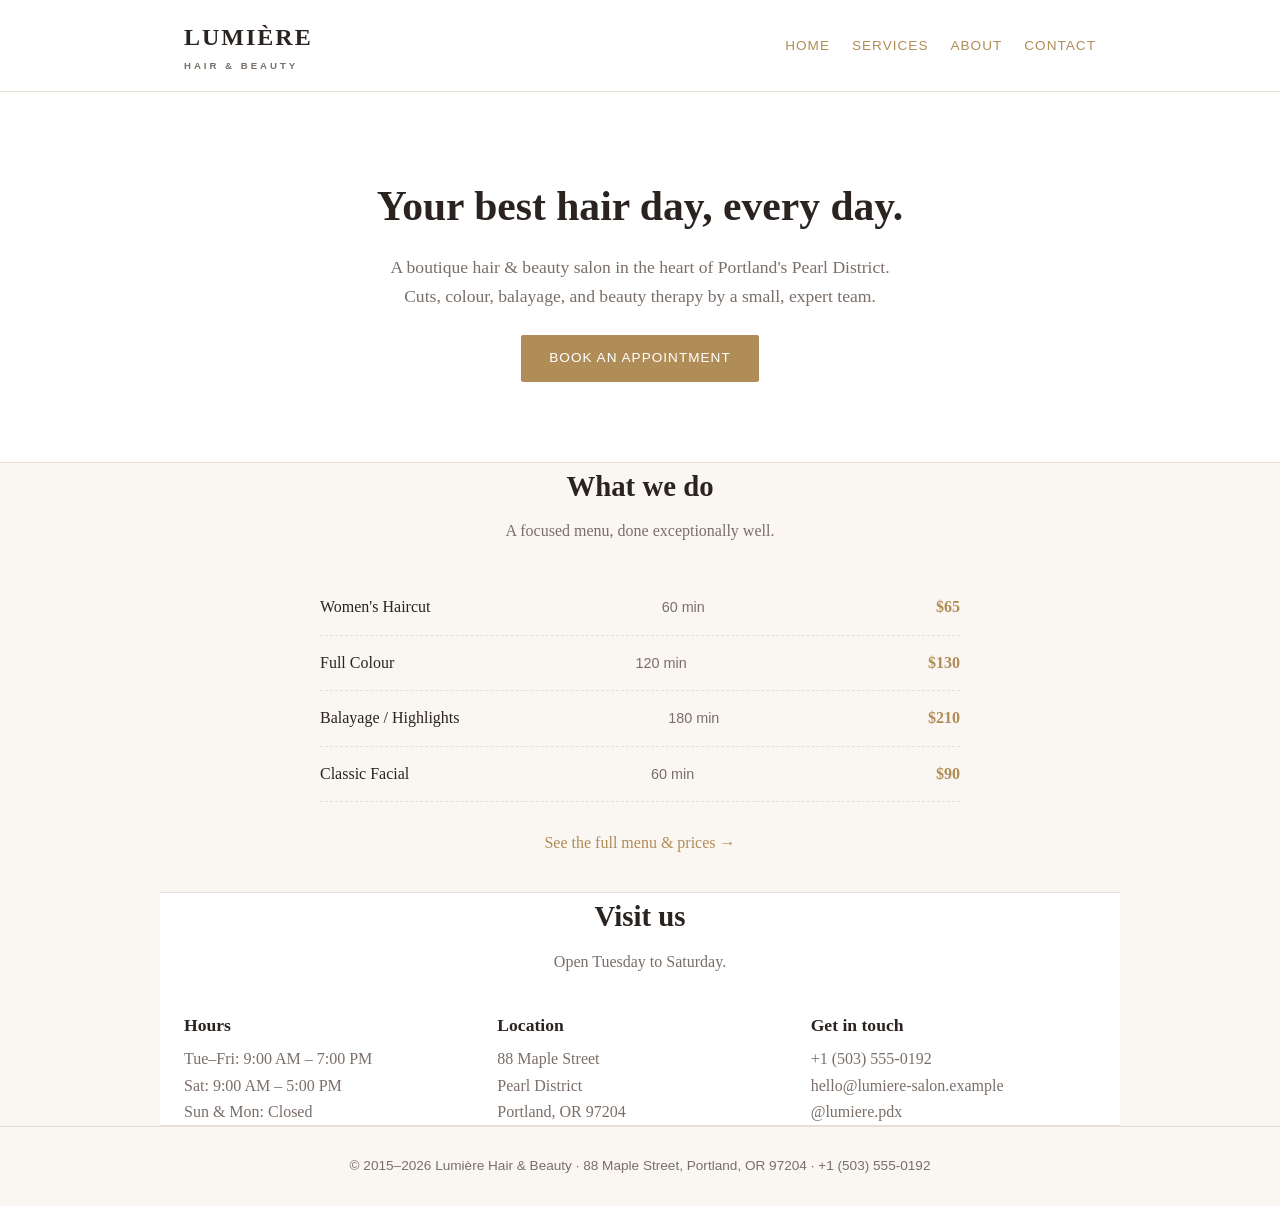
<file: index.html>
<!DOCTYPE html>
<html lang="en">
<head>
  <meta charset="UTF-8" />
  <meta name="viewport" content="width=device-width, initial-scale=1.0" />
  <title>Lumière Hair & Beauty — Portland Boutique Salon</title>
  <meta name="description" content="Lumière Hair & Beauty is a boutique hair and beauty salon in the Pearl District, Portland. Cuts, colour, balayage, facials and more." />
  <link rel="stylesheet" href="styles.css" />
</head>
<body>
  <header>
    <nav class="nav">
      <div class="brand">LUMIÈRE<small>HAIR &amp; BEAUTY</small></div>
      <ul>
        <li><a href="index.html">Home</a></li>
        <li><a href="services.html">Services</a></li>
        <li><a href="about.html">About</a></li>
        <li><a href="contact.html">Contact</a></li>
      </ul>
    </nav>
  </header>

  <div class="hero">
    <h1>Your best hair day, every day.</h1>
    <p>A boutique hair &amp; beauty salon in the heart of Portland's Pearl District. Cuts, colour, balayage, and beauty therapy by a small, expert team.</p>
    <a class="btn" href="contact.html">Book an appointment</a>
  </div>

  <section class="wrap">
    <h2>What we do</h2>
    <p class="sub">A focused menu, done exceptionally well.</p>
    <div class="services">
      <div class="service"><span>Women's Haircut</span><span class="meta">60 min</span><span class="price">$65</span></div>
      <div class="service"><span>Full Colour</span><span class="meta">120 min</span><span class="price">$130</span></div>
      <div class="service"><span>Balayage / Highlights</span><span class="meta">180 min</span><span class="price">$210</span></div>
      <div class="service"><span>Classic Facial</span><span class="meta">60 min</span><span class="price">$90</span></div>
    </div>
    <p class="sub" style="margin-top:28px"><a href="services.html">See the full menu &amp; prices →</a></p>
  </section>

  <section class="wrap" style="background:#fff;border-top:1px solid var(--line);border-bottom:1px solid var(--line)">
    <h2>Visit us</h2>
    <p class="sub">Open Tuesday to Saturday.</p>
    <div class="info">
      <div>
        <h3>Hours</h3>
        <p>Tue–Fri: 9:00 AM – 7:00 PM<br />Sat: 9:00 AM – 5:00 PM<br />Sun &amp; Mon: Closed</p>
      </div>
      <div>
        <h3>Location</h3>
        <p>88 Maple Street<br />Pearl District<br />Portland, OR 97204</p>
      </div>
      <div>
        <h3>Get in touch</h3>
        <p>+1 (503) 555-0192<br />hello@lumiere-salon.example<br />@lumiere.pdx</p>
      </div>
    </div>
  </section>

  <footer>
    <p>© 2015–2026 Lumière Hair &amp; Beauty · 88 Maple Street, Portland, OR 97204 · +1 (503) 555-0192</p>
  </footer>
</body>
</html>
</file>
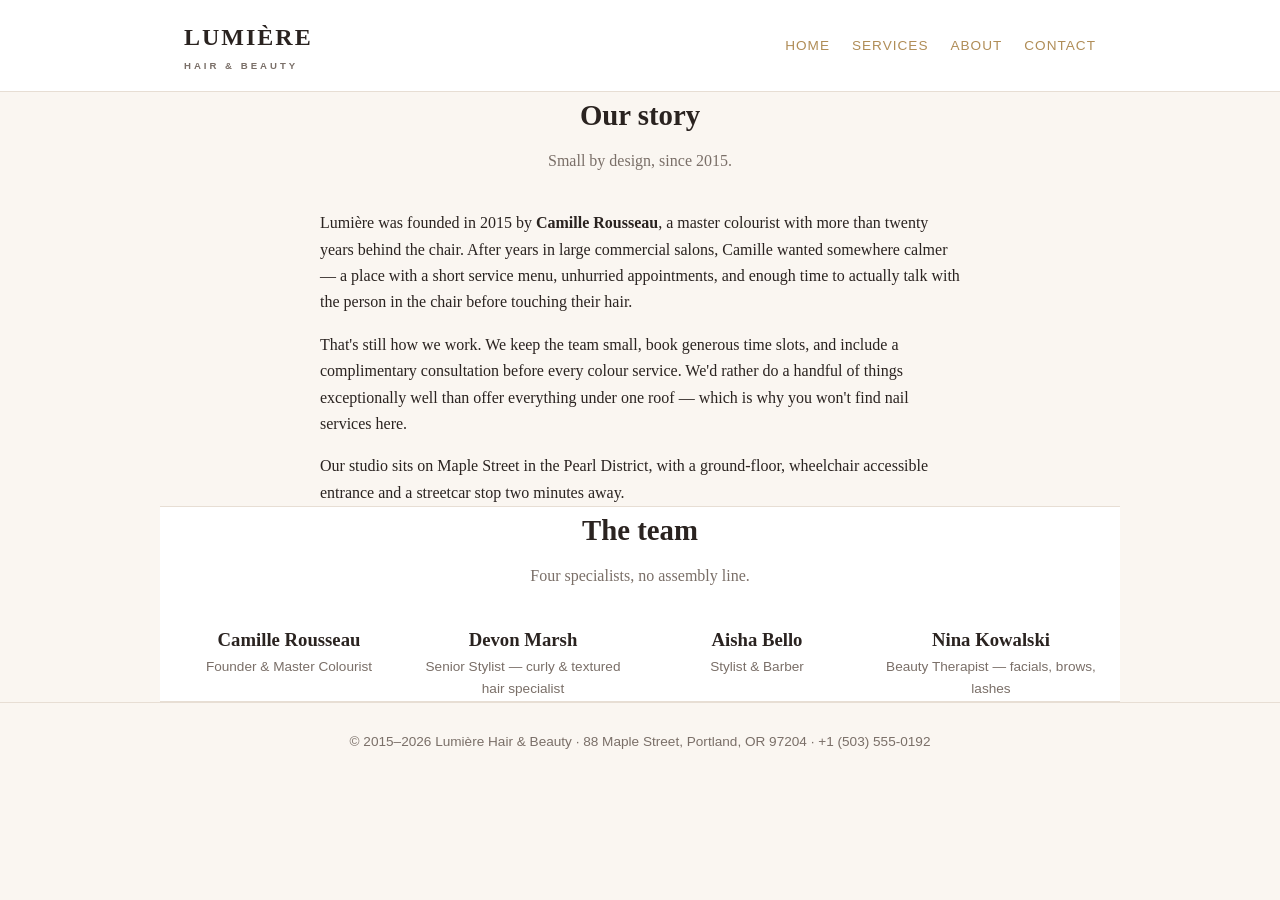
<file: about.html>
<!DOCTYPE html>
<html lang="en">
<head>
  <meta charset="UTF-8" />
  <meta name="viewport" content="width=device-width, initial-scale=1.0" />
  <title>About Us — Lumière Hair & Beauty</title>
  <meta name="description" content="Meet the team behind Lumière Hair & Beauty, a boutique salon founded in 2015 by master colourist Camille Rousseau." />
  <link rel="stylesheet" href="styles.css" />
</head>
<body>
  <header>
    <nav class="nav">
      <div class="brand">LUMIÈRE<small>HAIR &amp; BEAUTY</small></div>
      <ul>
        <li><a href="index.html">Home</a></li>
        <li><a href="services.html">Services</a></li>
        <li><a href="about.html">About</a></li>
        <li><a href="contact.html">Contact</a></li>
      </ul>
    </nav>
  </header>

  <section class="wrap">
    <h2>Our story</h2>
    <p class="sub">Small by design, since 2015.</p>
    <div style="max-width:640px;margin:0 auto">
      <p style="margin-bottom:16px">
        Lumière was founded in 2015 by <strong>Camille Rousseau</strong>, a master colourist with
        more than twenty years behind the chair. After years in large commercial salons, Camille
        wanted somewhere calmer — a place with a short service menu, unhurried appointments, and
        enough time to actually talk with the person in the chair before touching their hair.
      </p>
      <p style="margin-bottom:16px">
        That's still how we work. We keep the team small, book generous time slots, and include a
        complimentary consultation before every colour service. We'd rather do a handful of things
        exceptionally well than offer everything under one roof — which is why you won't find nail
        services here.
      </p>
      <p>
        Our studio sits on Maple Street in the Pearl District, with a ground-floor, wheelchair
        accessible entrance and a streetcar stop two minutes away.
      </p>
    </div>
  </section>

  <section class="wrap" style="background:#fff;border-top:1px solid var(--line);border-bottom:1px solid var(--line)">
    <h2>The team</h2>
    <p class="sub">Four specialists, no assembly line.</p>
    <div class="team">
      <div class="member">
        <h3>Camille Rousseau</h3>
        <p class="role">Founder &amp; Master Colourist</p>
      </div>
      <div class="member">
        <h3>Devon Marsh</h3>
        <p class="role">Senior Stylist — curly &amp; textured hair specialist</p>
      </div>
      <div class="member">
        <h3>Aisha Bello</h3>
        <p class="role">Stylist &amp; Barber</p>
      </div>
      <div class="member">
        <h3>Nina Kowalski</h3>
        <p class="role">Beauty Therapist — facials, brows, lashes</p>
      </div>
    </div>
  </section>

  <footer>
    <p>© 2015–2026 Lumière Hair &amp; Beauty · 88 Maple Street, Portland, OR 97204 · +1 (503) 555-0192</p>
  </footer>
</body>
</html>
</file>
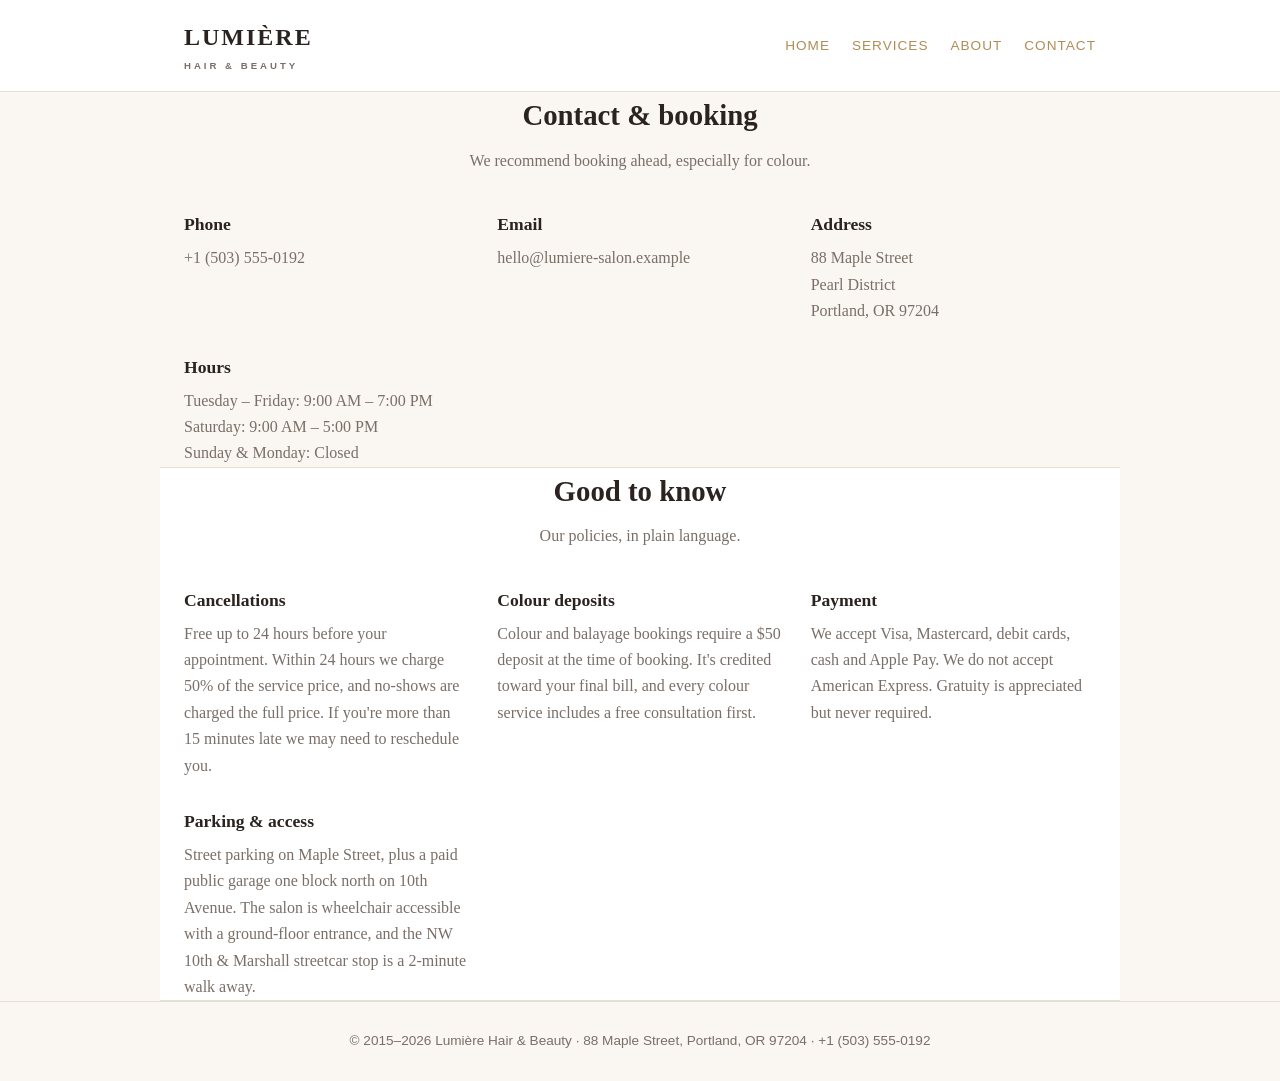
<file: contact.html>
<!DOCTYPE html>
<html lang="en">
<head>
  <meta charset="UTF-8" />
  <meta name="viewport" content="width=device-width, initial-scale=1.0" />
  <title>Contact & Booking — Lumière Hair & Beauty</title>
  <meta name="description" content="Contact Lumière Hair & Beauty in Portland: hours, address, phone, parking, cancellation policy and payment methods." />
  <link rel="stylesheet" href="styles.css" />
</head>
<body>
  <header>
    <nav class="nav">
      <div class="brand">LUMIÈRE<small>HAIR &amp; BEAUTY</small></div>
      <ul>
        <li><a href="index.html">Home</a></li>
        <li><a href="services.html">Services</a></li>
        <li><a href="about.html">About</a></li>
        <li><a href="contact.html">Contact</a></li>
      </ul>
    </nav>
  </header>

  <section class="wrap">
    <h2>Contact &amp; booking</h2>
    <p class="sub">We recommend booking ahead, especially for colour.</p>
    <div class="info">
      <div>
        <h3>Phone</h3>
        <p>+1 (503) 555-0192</p>
      </div>
      <div>
        <h3>Email</h3>
        <p>hello@lumiere-salon.example</p>
      </div>
      <div>
        <h3>Address</h3>
        <p>88 Maple Street<br />Pearl District<br />Portland, OR 97204</p>
      </div>
      <div>
        <h3>Hours</h3>
        <p>Tuesday – Friday: 9:00 AM – 7:00 PM<br />Saturday: 9:00 AM – 5:00 PM<br />Sunday &amp; Monday: Closed</p>
      </div>
    </div>
  </section>

  <section class="wrap" style="background:#fff;border-top:1px solid var(--line);border-bottom:1px solid var(--line)">
    <h2>Good to know</h2>
    <p class="sub">Our policies, in plain language.</p>
    <div class="info">
      <div>
        <h3>Cancellations</h3>
        <p>Free up to 24 hours before your appointment. Within 24 hours we charge 50% of the service price, and no-shows are charged the full price. If you're more than 15 minutes late we may need to reschedule you.</p>
      </div>
      <div>
        <h3>Colour deposits</h3>
        <p>Colour and balayage bookings require a $50 deposit at the time of booking. It's credited toward your final bill, and every colour service includes a free consultation first.</p>
      </div>
      <div>
        <h3>Payment</h3>
        <p>We accept Visa, Mastercard, debit cards, cash and Apple Pay. We do not accept American Express. Gratuity is appreciated but never required.</p>
      </div>
      <div>
        <h3>Parking &amp; access</h3>
        <p>Street parking on Maple Street, plus a paid public garage one block north on 10th Avenue. The salon is wheelchair accessible with a ground-floor entrance, and the NW 10th &amp; Marshall streetcar stop is a 2-minute walk away.</p>
      </div>
    </div>
  </section>

  <footer>
    <p>© 2015–2026 Lumière Hair &amp; Beauty · 88 Maple Street, Portland, OR 97204 · +1 (503) 555-0192</p>
  </footer>
</body>
</html>
</file>
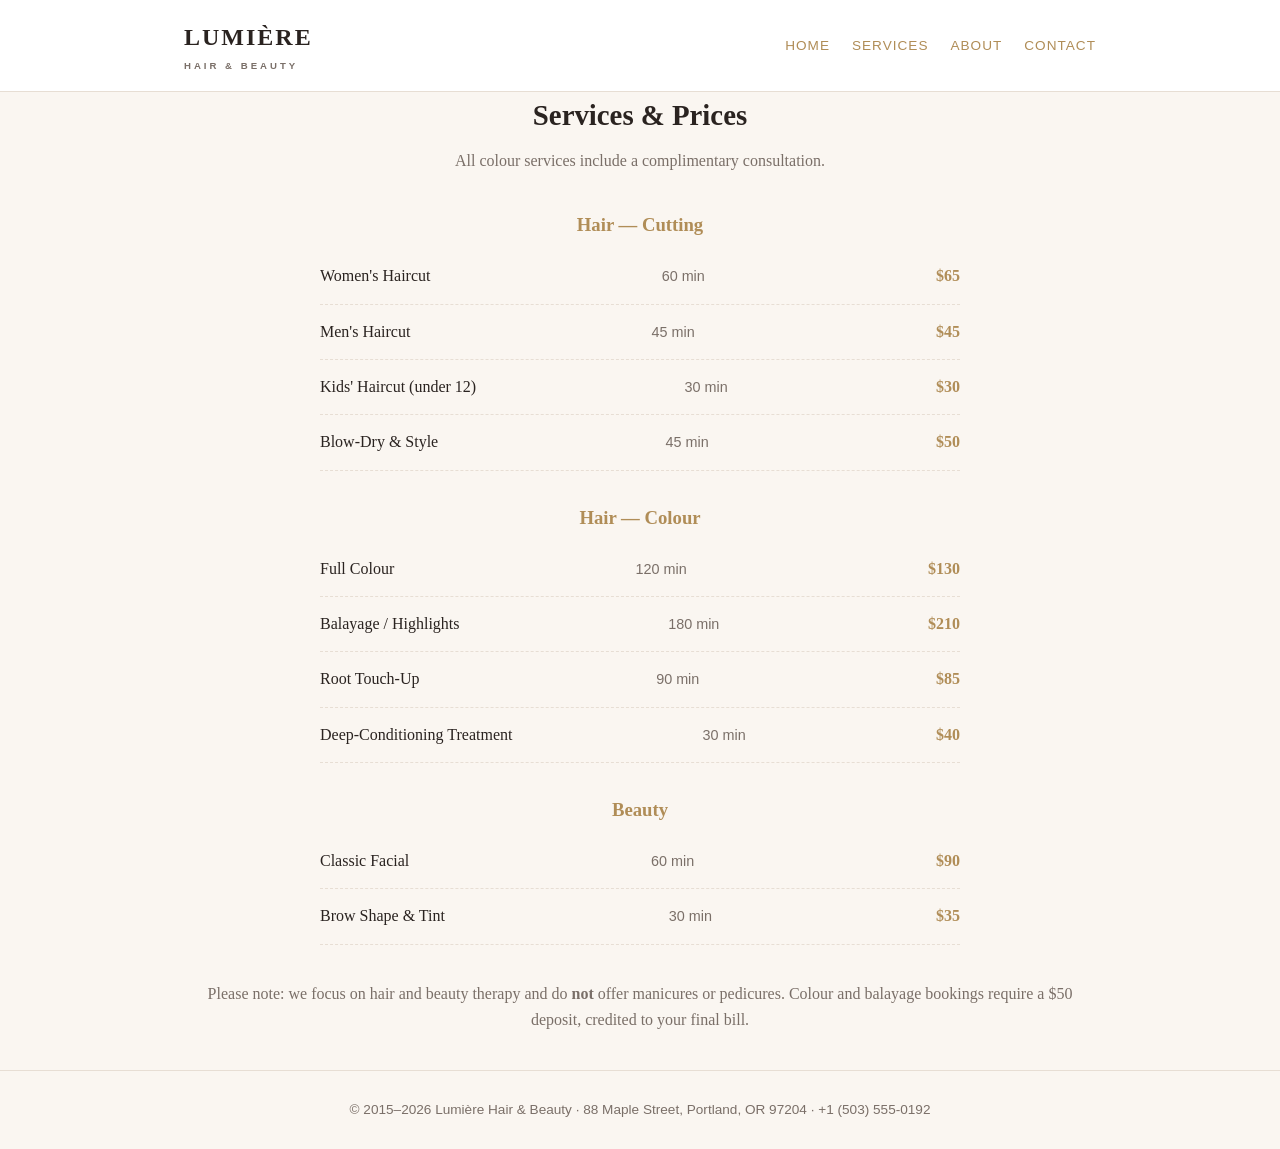
<file: services.html>
<!DOCTYPE html>
<html lang="en">
<head>
  <meta charset="UTF-8" />
  <meta name="viewport" content="width=device-width, initial-scale=1.0" />
  <title>Services & Prices — Lumière Hair & Beauty</title>
  <meta name="description" content="Full service menu and pricing for Lumière Hair & Beauty: haircuts, colour, balayage, treatments, facials and brows." />
  <link rel="stylesheet" href="styles.css" />
</head>
<body>
  <header>
    <nav class="nav">
      <div class="brand">LUMIÈRE<small>HAIR &amp; BEAUTY</small></div>
      <ul>
        <li><a href="index.html">Home</a></li>
        <li><a href="services.html">Services</a></li>
        <li><a href="about.html">About</a></li>
        <li><a href="contact.html">Contact</a></li>
      </ul>
    </nav>
  </header>

  <section class="wrap">
    <h2>Services &amp; Prices</h2>
    <p class="sub">All colour services include a complimentary consultation.</p>

    <h3 style="text-align:center;margin:24px 0 8px;color:var(--gold)">Hair — Cutting</h3>
    <div class="services">
      <div class="service"><span>Women's Haircut</span><span class="meta">60 min</span><span class="price">$65</span></div>
      <div class="service"><span>Men's Haircut</span><span class="meta">45 min</span><span class="price">$45</span></div>
      <div class="service"><span>Kids' Haircut (under 12)</span><span class="meta">30 min</span><span class="price">$30</span></div>
      <div class="service"><span>Blow-Dry &amp; Style</span><span class="meta">45 min</span><span class="price">$50</span></div>
    </div>

    <h3 style="text-align:center;margin:32px 0 8px;color:var(--gold)">Hair — Colour</h3>
    <div class="services">
      <div class="service"><span>Full Colour</span><span class="meta">120 min</span><span class="price">$130</span></div>
      <div class="service"><span>Balayage / Highlights</span><span class="meta">180 min</span><span class="price">$210</span></div>
      <div class="service"><span>Root Touch-Up</span><span class="meta">90 min</span><span class="price">$85</span></div>
      <div class="service"><span>Deep-Conditioning Treatment</span><span class="meta">30 min</span><span class="price">$40</span></div>
    </div>

    <h3 style="text-align:center;margin:32px 0 8px;color:var(--gold)">Beauty</h3>
    <div class="services">
      <div class="service"><span>Classic Facial</span><span class="meta">60 min</span><span class="price">$90</span></div>
      <div class="service"><span>Brow Shape &amp; Tint</span><span class="meta">30 min</span><span class="price">$35</span></div>
    </div>

    <p class="sub" style="margin-top:36px">
      Please note: we focus on hair and beauty therapy and do <strong>not</strong> offer
      manicures or pedicures. Colour and balayage bookings require a $50 deposit, credited
      to your final bill.
    </p>
  </section>

  <footer>
    <p>© 2015–2026 Lumière Hair &amp; Beauty · 88 Maple Street, Portland, OR 97204 · +1 (503) 555-0192</p>
  </footer>
</body>
</html>
</file>
<file: styles.css>
:root {
  --ink: #2a2320;
  --muted: #7a6f68;
  --gold: #b08d57;
  --cream: #faf6f1;
  --line: #e7ded4;
}
* { box-sizing: border-box; margin: 0; padding: 0; }
body {
  font-family: "Georgia", "Times New Roman", serif;
  color: var(--ink);
  background: var(--cream);
  line-height: 1.65;
}
a { color: var(--gold); text-decoration: none; }
a:hover { text-decoration: underline; }
.wrap { max-width: 960px; margin: 0 auto; padding: 0 24px; }

/* Header / nav */
header {
  border-bottom: 1px solid var(--line);
  background: #fff;
  position: sticky;
  top: 0;
  z-index: 10;
}
.nav {
  display: flex;
  align-items: center;
  justify-content: space-between;
  padding: 18px 24px;
  max-width: 960px;
  margin: 0 auto;
}
.brand { font-size: 1.5rem; letter-spacing: 2px; font-weight: bold; }
.brand small { display: block; font-size: 0.6rem; letter-spacing: 3px; color: var(--muted); font-family: sans-serif; }
.nav ul { list-style: none; display: flex; gap: 22px; font-family: sans-serif; font-size: 0.85rem; letter-spacing: 1px; text-transform: uppercase; }

/* Hero */
.hero { text-align: center; padding: 80px 24px; background: #fff; border-bottom: 1px solid var(--line); }
.hero h1 { font-size: 2.6rem; margin-bottom: 12px; }
.hero p { color: var(--muted); font-size: 1.1rem; max-width: 520px; margin: 0 auto 24px; }
.btn {
  display: inline-block;
  font-family: sans-serif;
  font-size: 0.85rem;
  letter-spacing: 1px;
  text-transform: uppercase;
  background: var(--gold);
  color: #fff;
  padding: 12px 28px;
  border-radius: 2px;
}
.btn:hover { background: #96773f; text-decoration: none; }

/* Sections */
section { padding: 56px 0; }
h2 { font-size: 1.8rem; margin-bottom: 8px; text-align: center; }
.sub { text-align: center; color: var(--muted); margin-bottom: 36px; }

/* Service list */
.services { max-width: 640px; margin: 0 auto; }
.service {
  display: flex;
  justify-content: space-between;
  align-items: baseline;
  padding: 14px 0;
  border-bottom: 1px dashed var(--line);
}
.service .meta { color: var(--muted); font-size: 0.9rem; font-family: sans-serif; }
.service .price { color: var(--gold); font-weight: bold; white-space: nowrap; }

/* Team */
.team { display: grid; grid-template-columns: repeat(auto-fit, minmax(180px, 1fr)); gap: 24px; }
.member { text-align: center; }
.member .role { color: var(--muted); font-size: 0.85rem; font-family: sans-serif; }

/* Info grid */
.info { display: grid; grid-template-columns: repeat(auto-fit, minmax(240px, 1fr)); gap: 28px; }
.info h3 { font-size: 1.1rem; margin-bottom: 6px; }
.info p { color: var(--muted); }

footer { border-top: 1px solid var(--line); padding: 28px 0; text-align: center; color: var(--muted); font-size: 0.85rem; font-family: sans-serif; }
</file>
